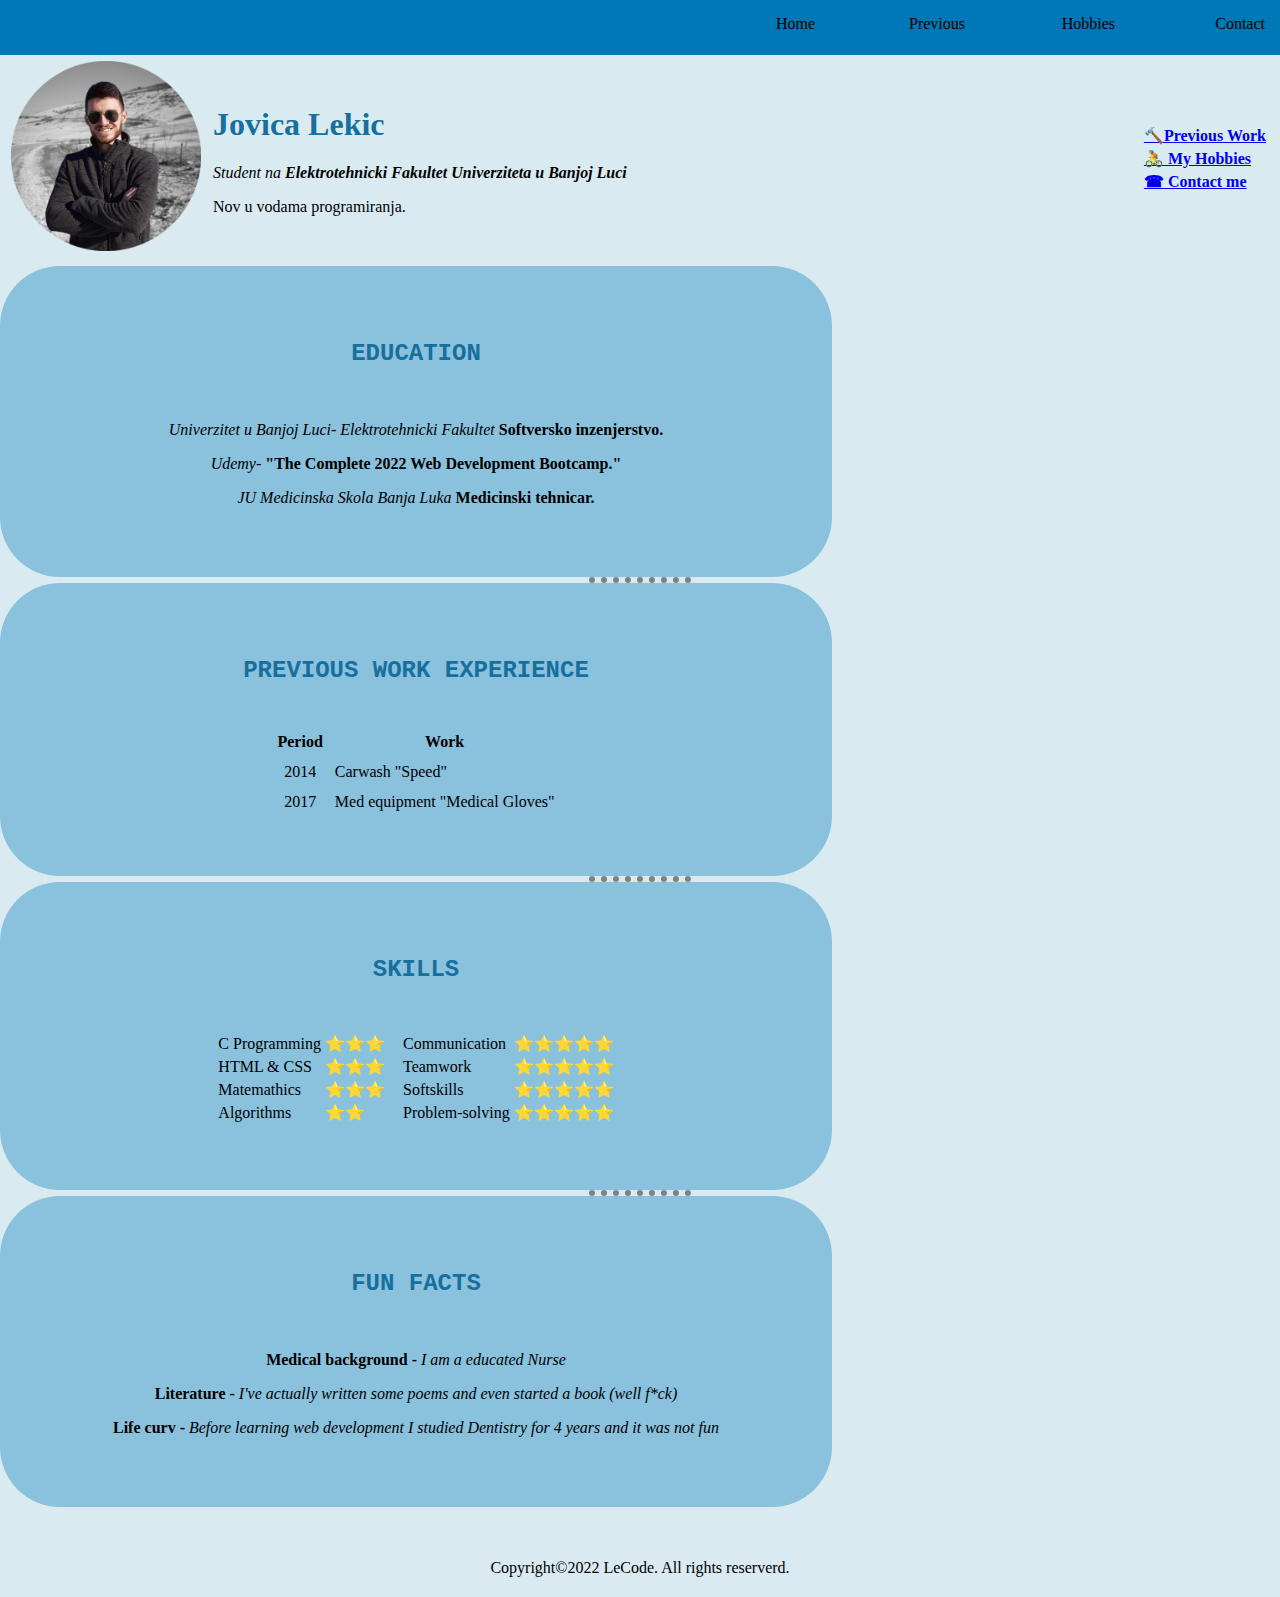
<file: index.html>
<!DOCTYPE html>
<!-- Samo ukucas html i enter kako bi se postavila pocetna sruktura "Boiler plate" -->
<html lang="en" dir="ltr">

<head>
  <link rel="stylesheet" href="styles.css"><!-- Link za eksterni css fajl -->

  <meta charset="utf-8"> <!-- Znaci da pretrazivac prilikom otvaranja sajta cijeli sadrzaj prikazuje kao da je utf-8 encoded -->
  <title>🌟Present form site🌟</title>



</head>


<body>

  <div class="navigationBar">
    <ul>
      <li> <a href="index.html">Home</a></li>
      <li> <a href="previouswork.html">Previous</a> </li>
      <li> <a href="hobbies.html">Hobbies</a></li>
      <li> <a href="contact.html">Contact</a></li>
    </ul>

  </div>

  <div class="headingBox">
    <table width="100%" cellspacing="10">
      <tr>
        <td width="15%"> <img src="image/jovicaprofile.png" height="190" alt="Profile picture Jovica"></td>
        <td>
          <h1>Jovica Lekic</h1>
          <p><em>Student na <strong>Elektrotehnicki Fakultet Univerziteta u Banjoj Luci</strong></em></p>
          <p>Nov u vodama programiranja.</p>
        </td>

        <td width="12%" align="right">
          <table>
            <tr class="contact-form">
              <!--  <td align="right"> </td>-->
              <td align="left"><strong> <a href="previouswork.html"> 🔨Previous Work </a> </strong></td>
            </tr>
            <tr class="contact-form">
              <!--<td align="right"> </td>-->
              <td align="left"> <strong> <a href="hobbies.html"> 🚴 ‍My Hobbies </a> </strong></td>
            </tr>
            <tr class="contact-form">
              <!--  <td align="right"></td>-->
              <td align="left"><strong> <a href="contact.html"> ☎ Contact me </a> </strong></td>
            </tr>
          </table>
        </td>
      </tr>
    </table>

  </div>
  <!--<hr> -->

  <div class="containerForBox headingBoxHoverClass" align="center">
    <br><br><br>
      <h2 class="boxTitle">EDUCATION</h2>
      <br>
      <p><em>Univerzitet u Banjoj Luci- Elektrotehnicki Fakultet</em>
        <strong>Softversko inzenjerstvo.</strong></p>
      <p><em>Udemy-</em>
        <strong>"The Complete 2022 Web Development Bootcamp."</strong></p>
      <p><em>JU Medicinska Skola Banja Luka</em>
        <strong>Medicinski tehnicar.</strong></p>
      <br><br><br>
  </div>
  <hr>

  <div class="containerForBox headingBoxHoverClass" align="center">
    <br><br><br>
    <h2 class="boxTitle">PREVIOUS WORK EXPERIENCE</h2>
    <br>

    <table cellspacing="10">
      <!-- FORMIRANJE TABELE   -->
      <thead>
        <th>Period</th>
        <th>Work</th>
      </thead>

      <tbody align="center">
        <tr>
          <td>2014</td>
          <td align="left">Carwash "Speed"</td>
        </tr>
        <tr>
          <td>2017</td>
          <td align="left">Med equipment "Medical Gloves"</td>
        </tr>
      </tbody>
    </table>
    <br><br><br>
  </div>

  <hr>
  <div class="containerForBox headingBoxHoverClass" align="center">
    <br><br><br>
    <h2 class="boxTitle">SKILLS</h2>
    <br>
    <table cellspacing="10">
      <tr>
        <td>
          <table>
            <tr>
              <td>C Programming</td>
              <td>⭐⭐⭐</td><!--⚝ ⚝ -->
            </tr>
            <tr>
              <td>HTML & CSS</td>
              <td>⭐⭐⭐</td>
            </tr>
            <tr>
              <td>Matemathics</td>
              <td>⭐⭐⭐</td>
            </tr>
            <tr>
              <td>Algorithms</td>
              <td>⭐⭐</td>
            </tr>

          </table>
        </td>
        <td>
          <table>
            <tr>
              <td>Communication</td>
              <td>⭐⭐⭐⭐⭐</td>
            </tr>
            <tr>
              <td>Teamwork</td>
              <td>⭐⭐⭐⭐⭐</td>
            </tr>
            <tr>
              <td>Softskills</td>
              <td>⭐⭐⭐⭐⭐</td>
            </tr>
            <tr>
              <td>Problem-solving</td>
              <td>⭐⭐⭐⭐⭐</td>
            </tr>
          </table>
        </td>
      </tr>
    </table>
    <br><br><br>
  </div>
  <hr>


  <div class="containerForBox headingBoxHoverClass" align="center">
    <br><br><br>
      <h2 class="boxTitle">FUN FACTS</h2>
      <br>
      <p><strong>Medical background -</strong>
        <em>  I am a educated Nurse</em></p>
      <p><strong>Literature - </strong>
        <em> I've actually written some poems and even started a book (well f*ck) </em></p>
      <p><strong>Life curv - </strong>
        <em> Before learning web development I studied Dentistry for 4 years and it was not fun</em></p>
      <br><br><br>
  </div>
  <!--<hr> -->

  <!--Table with links to other Pages
      <br>
      <hr> -->
  <br><br>
  <p align="center">Copyright©2022 LeCode. All rights reserverd.</p>


</body>

</html>
</file>
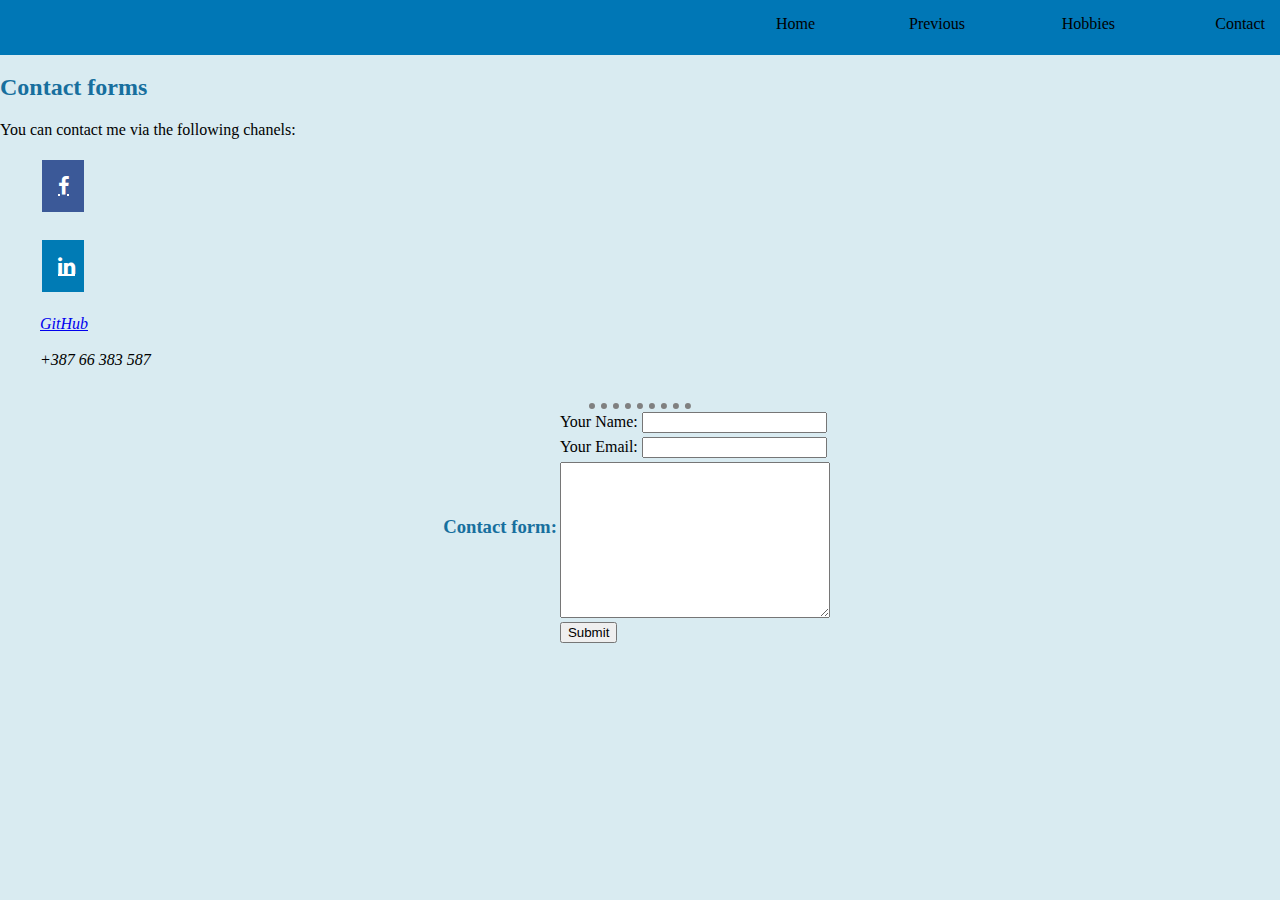
<file: contact.html>
<!DOCTYPE html>
<html lang="en" dir="ltr">

<head>
  <link rel="stylesheet" href="styles.css">

  <meta charset="utf-8">
  <link rel="stylesheet" href="https://cdnjs.cloudflare.com/ajax/libs/font-awesome/4.7.0/css/font-awesome.min.css">
  <title>📲 Contact me 📲</title>

</head>

<body>

  <div class="navigationBar"> <!-- position is fixed ;  body position is relative-->
    <ul>
      <li> <a href="index.html">Home</a></li>
      <li> <a href="previouswork.html">Previous</a> </li>
      <li> <a href="hobbies.html">Hobbies</a></li>
      <li> <a href="contact.html">Contact</a></li>
    </ul>
  </div>

  <br><br><br>

  <div class="heading_contact">

    <h2 class="contact_h2">Contact forms</h2>
    <p>You can contact me via the following chanels:</p>

  </div>
  <style media="screen">
    .fa {
      padding: 16px;
      text-align: center;
      margin: 5px 2px;
      font-size: 20px;
      width: 10px;
    }

    .fa-facebook {
      background: #3B5998;
      color: white;
    }

    .fa-linkedin {
      background: #007bb5;
      color: white;
    }

    .fa:hover {
      opacity: 0.9;
    }
  </style>
  <ul class="contact_logos">
    <li><em><a href="https://www.facebook.com/zoran.z.davidovic" class="fa fa-facebook"></a></em></li><br>
    <li><em><a href="https://www.linkedin.com/in/jovica-lekic-ab3a161ba/" class="fa fa-linkedin"></a></em></li><br>
    <li><em><a href="https://github.com/Jovicaa">GitHub</a></em> </li><br>
    <li><em>+387 66 383 587</em></li><br>

  </ul>
  <hr>

<div class="contact_form">
  <h3>Contact form:</h3>

  <table>
    <tr><td>
    <form action="mailto: lekicj@outlook.com" method="post" enctype="text/plain">
      <label>Your Name:</label>
      <input type="text" name="yourName" value=""><br></td></tr>
    <tr><td>
      <label>Your Email:</label>
      <input type="email" name="yourEmail" value=""><br><td></tr>
    <tr><td>
      <textarea name="yourdMessage" rows="10" cols="31"></textarea><br>
      <input type="submit" name=""><br></td></tr>
    </form>

  </table>
</div>


</body>

</html>
</file>
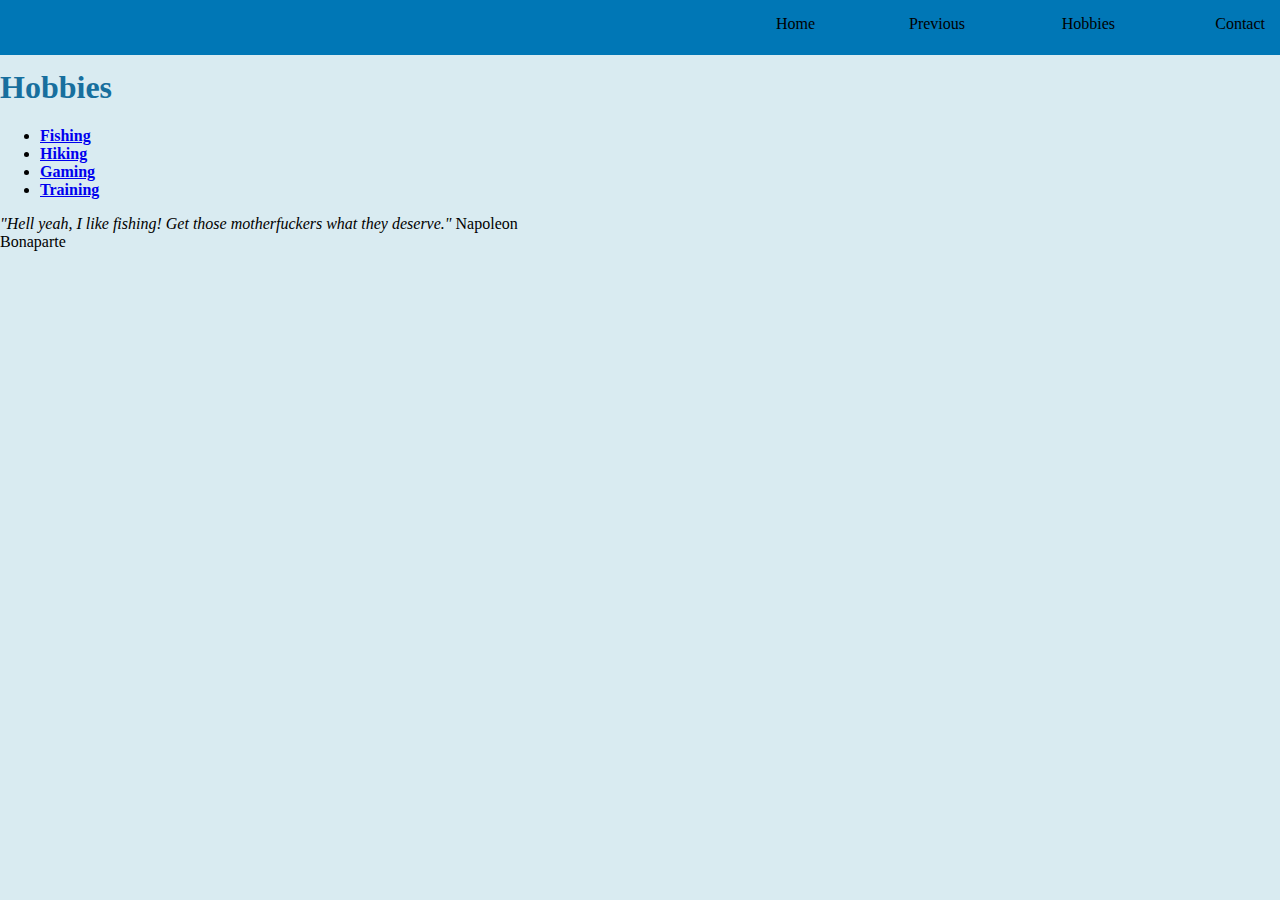
<file: hobbies.html>
<!DOCTYPE html>
<html lang="en" dir="ltr">
  <head>


    <link rel="stylesheet" href="styles.css">

    <meta charset="utf-8">
    <title>💪 My Hobbies 💪</title>
    <strong><a href="index.html">HOME 🏡</a></a></strong>


  </head>


  <body>

    <div class="navigationBar">
      <ul>
        <li> <a href="index.html">Home</a></li>
        <li> <a href="previouswork.html">Previous</a> </li>
        <li> <a href="hobbies.html">Hobbies</a></li>
        <li> <a href="contact.html">Contact</a></li>
      </ul>

    </div>

    <div class="headingBox">
      <h1><strong>Hobbies</strong> </h1>
    </div>

    <div class="Hobbies">
      <ul style>
        <li> <strong><a href="http://banjalukatravel.com/sr/tour/fly-fishing-banja-luka/" target="_blank">Fishing</a></strong> </li>
        <li><strong> <a href="https://www.banjaluka-tourism.com/index.php/sr/component/k2/item/972-banjalu%C4%8Dka-transverzala" target="_blank">Hiking</a></strong> </li>
        <li><strong> <a href="https://blog.counter-strike.net/" target="_blank">Gaming</a></strong> </li>
        <li><strong> <a href="https://www.facebook.com/blue.line.56" target="_blank">Training</a></strong> </li>
      </ul>

      
      <p class="napoleon"><em>"Hell yeah, I like fishing! Get those motherfuckers what they deserve." </em>Napoleon Bonaparte</p>


  </body>
</html>
</file>
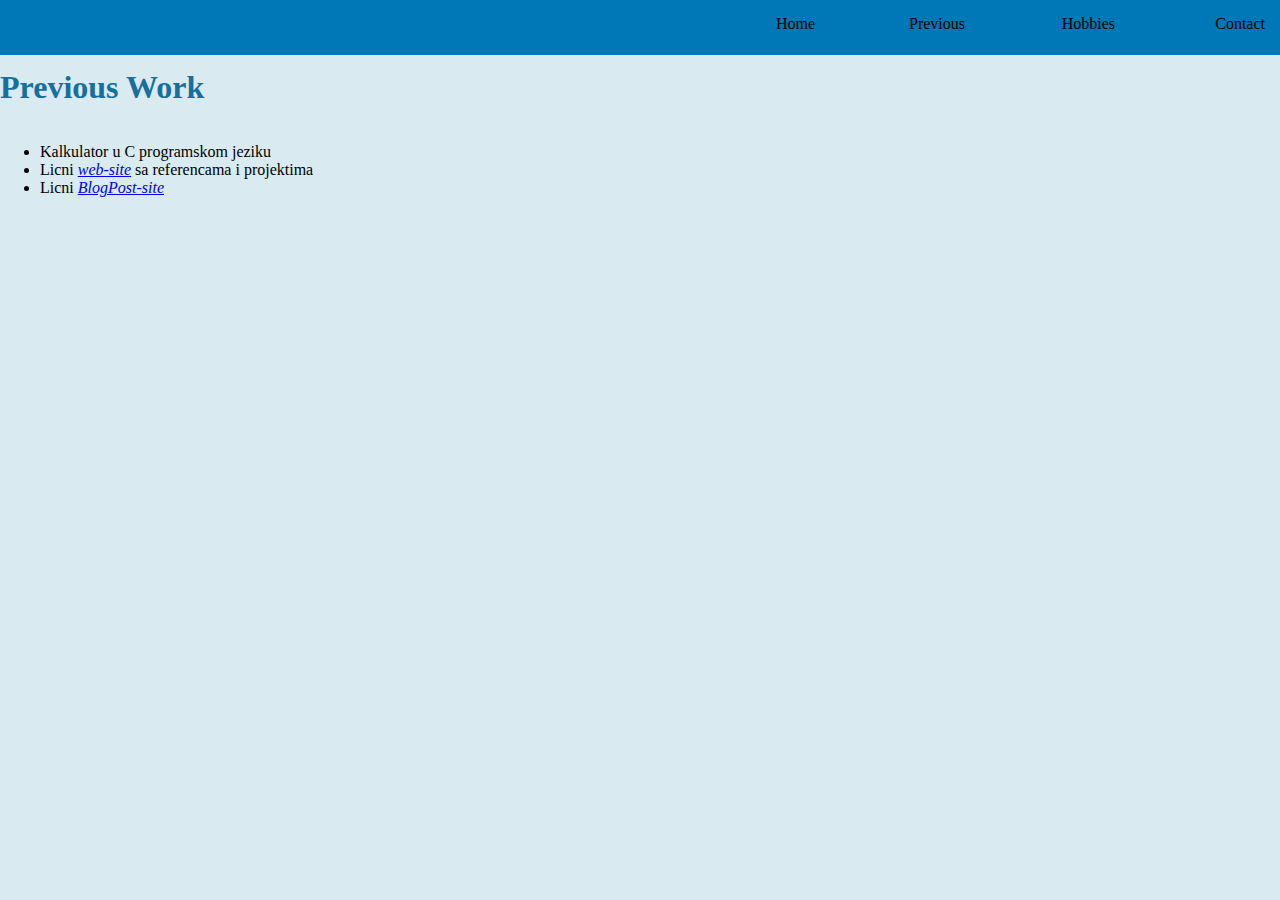
<file: previouswork.html>
<!DOCTYPE html>
<html lang="en" dir="ltr">

<head>
  <link rel="stylesheet" href="styles.css">

  <meta charset="utf-8">
  <title>⚒ Previous Work ⚒</title>
  <strong><a href="index.html">HOME 🏡</a></a></strong>

</head>

<body>

  <div class="navigationBar">
    <ul>
      <li> <a href="index.html">Home</a></li>
      <li> <a href="previouswork.html">Previous</a> </li>
      <li> <a href="hobbies.html">Hobbies</a></li>
      <li> <a href="contact.html">Contact</a></li>
    </ul>

  </div>

  <div class="headingBox">
    <h1><strong>Previous Work</strong></h1>
  </div>
  <div class="table_previous_work">
    <ul>
      <li>Kalkulator u C programskom jeziku</li>
      <li>Licni <a href="#"><em>web-site</em></a> sa referencama i projektima</li>
      <li>Licni <a href="https://aninblogdotcom.wordpress.com/category/%d1%80%d0%b5%d0%bf%d0%be%d1%80%d1%82%d0%b0%d0%b6%d0%b5/"><em>BlogPost-site</em> </a> </li>
    </ul>
  </div>
</body>

</html>
</file>
<file: styles.css>
html{
  padding: 0;
  margin: 0;
}

body {
  position: relative; /* AKO DRUGOJ KLASI DAMO POSITION ABSOLUTE-> bice apsol. tj prva gore U ODNOSU NA PRETKA TJ BODY */
  background-color: #d9ebf1;
  margin: 0;
}

hr {
  border-style: dotted none none;
  border-width: 6px;
  border-color: grey;
  width: 8%;
  position: relative;
  margin: auto;

}

tr .contact-form:hover {
  background-color: #BFC9CA;
}


h1, h2, h3 {
  color: #176F9E;
}

.headingBox {
  background-color: #d9ebf1;
  margin-top:50px;
}

.containerForBox {
  background-color: #8ac1dd;
  width: 65%;
  border-radius: 60px;
  /*
  justify-content: center;   Ova 3 elementa centriraju div
  display: flex;
  align-items: center;*/
}

.headingBoxHoverClass:hover{
  background-color: gold;
}

.boxTitle {
  font-family: "Lucida Console", monospace;
}


/*nav ul
{
    display: block;
    list-style-type: disc;
    margin-block-start: 1em;
    margin-block-end: 1em;
    margin-inline-start: 0px;
    margin-inline-end: 0px;
    padding-inline-start: 40px;
}
ul {
    display: block;
    list-style-type: disc;
    margin-block-start: 1em;
    margin-block-end: 1em;
    margin-inline-start: 0px;
    margin-inline-end: 0px;
    padding-inline-start: 40px;
}*/
.navigationBar{
  background-color:#0077b6;
  background-position: center;

  width: 100%;
  height: 55px;

  margin:0;
  padding: 0;
  position: fixed;
  text-align: right;
  top: 0;

}
.navigationBar ul{
  display: inline-flex;
  list-style: none;
  margin: 0;

}
.navigationBar ul li {
  width: 120px;
  margin: 15px;
  font: strong;

}
.navigationBar ul li a{
  text-decoration: none;
  color: black;
}
.contact_h2 {
  top: 50px;
}
.table_previous_work {
  position: absolute;
}
.heading_contact {
  align-items:center;
}
.contact_logos{
  list-style: none;
}
.contact_form{
  justify-content: center;    /* 3 STAVKE ZA CENTRIRANJE DIVA*/
  display: flex;
  align-items: center;
}
.napoleon{
  width: 45%;
}
.napoleon:hover{
  width: 45%;
  background-color: gold;
}
</file>
